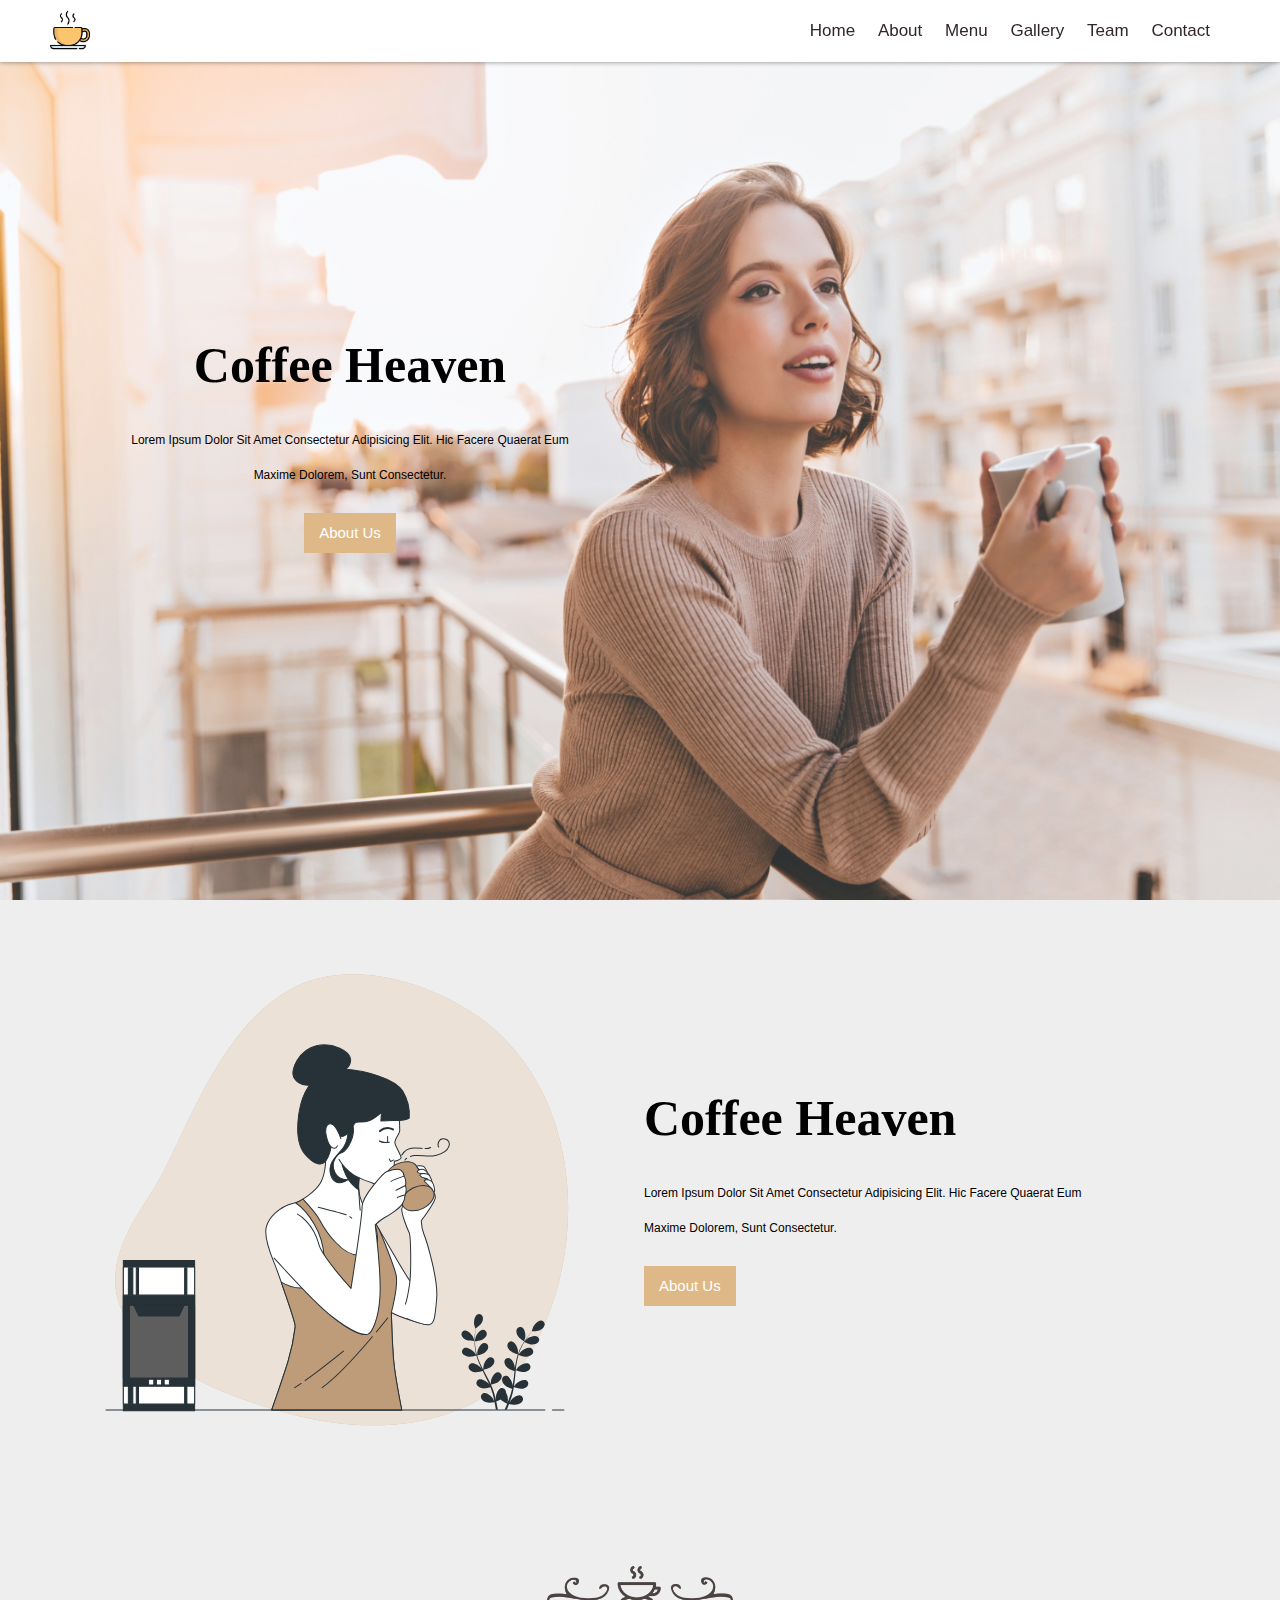
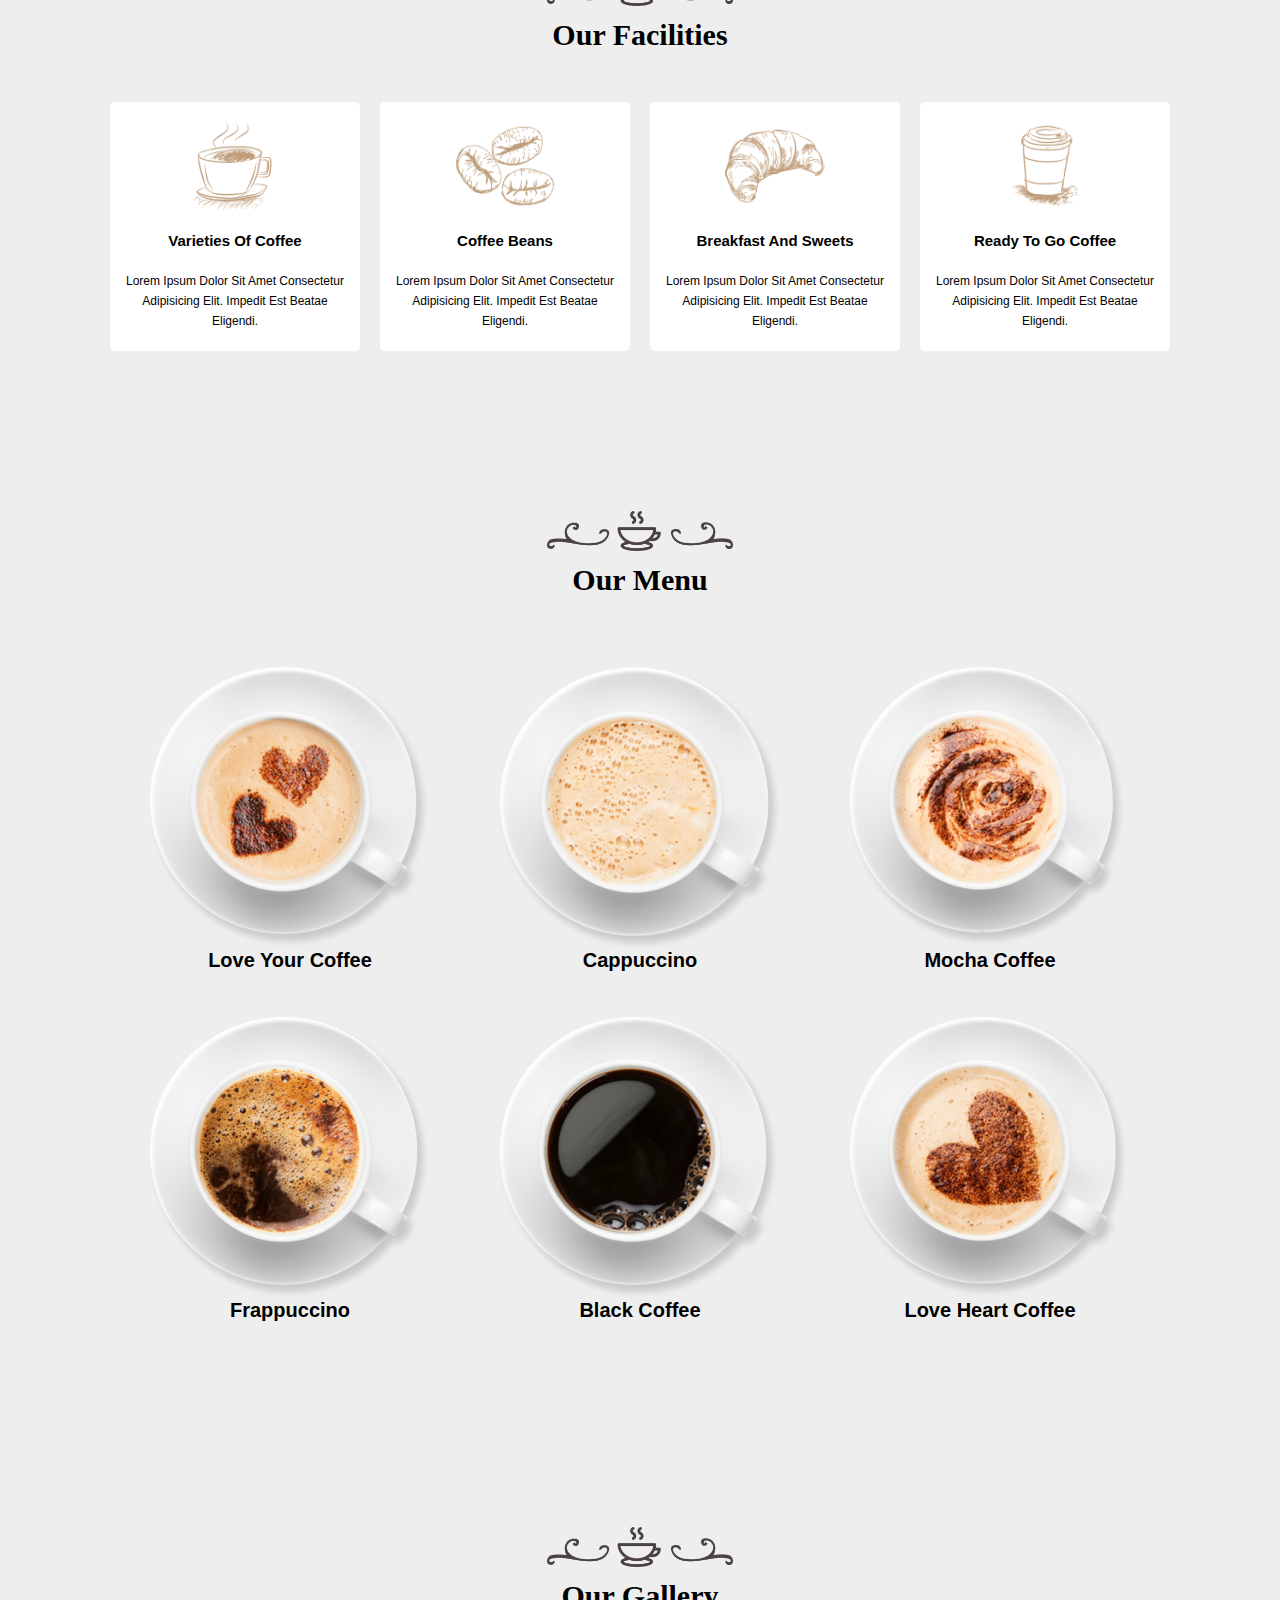
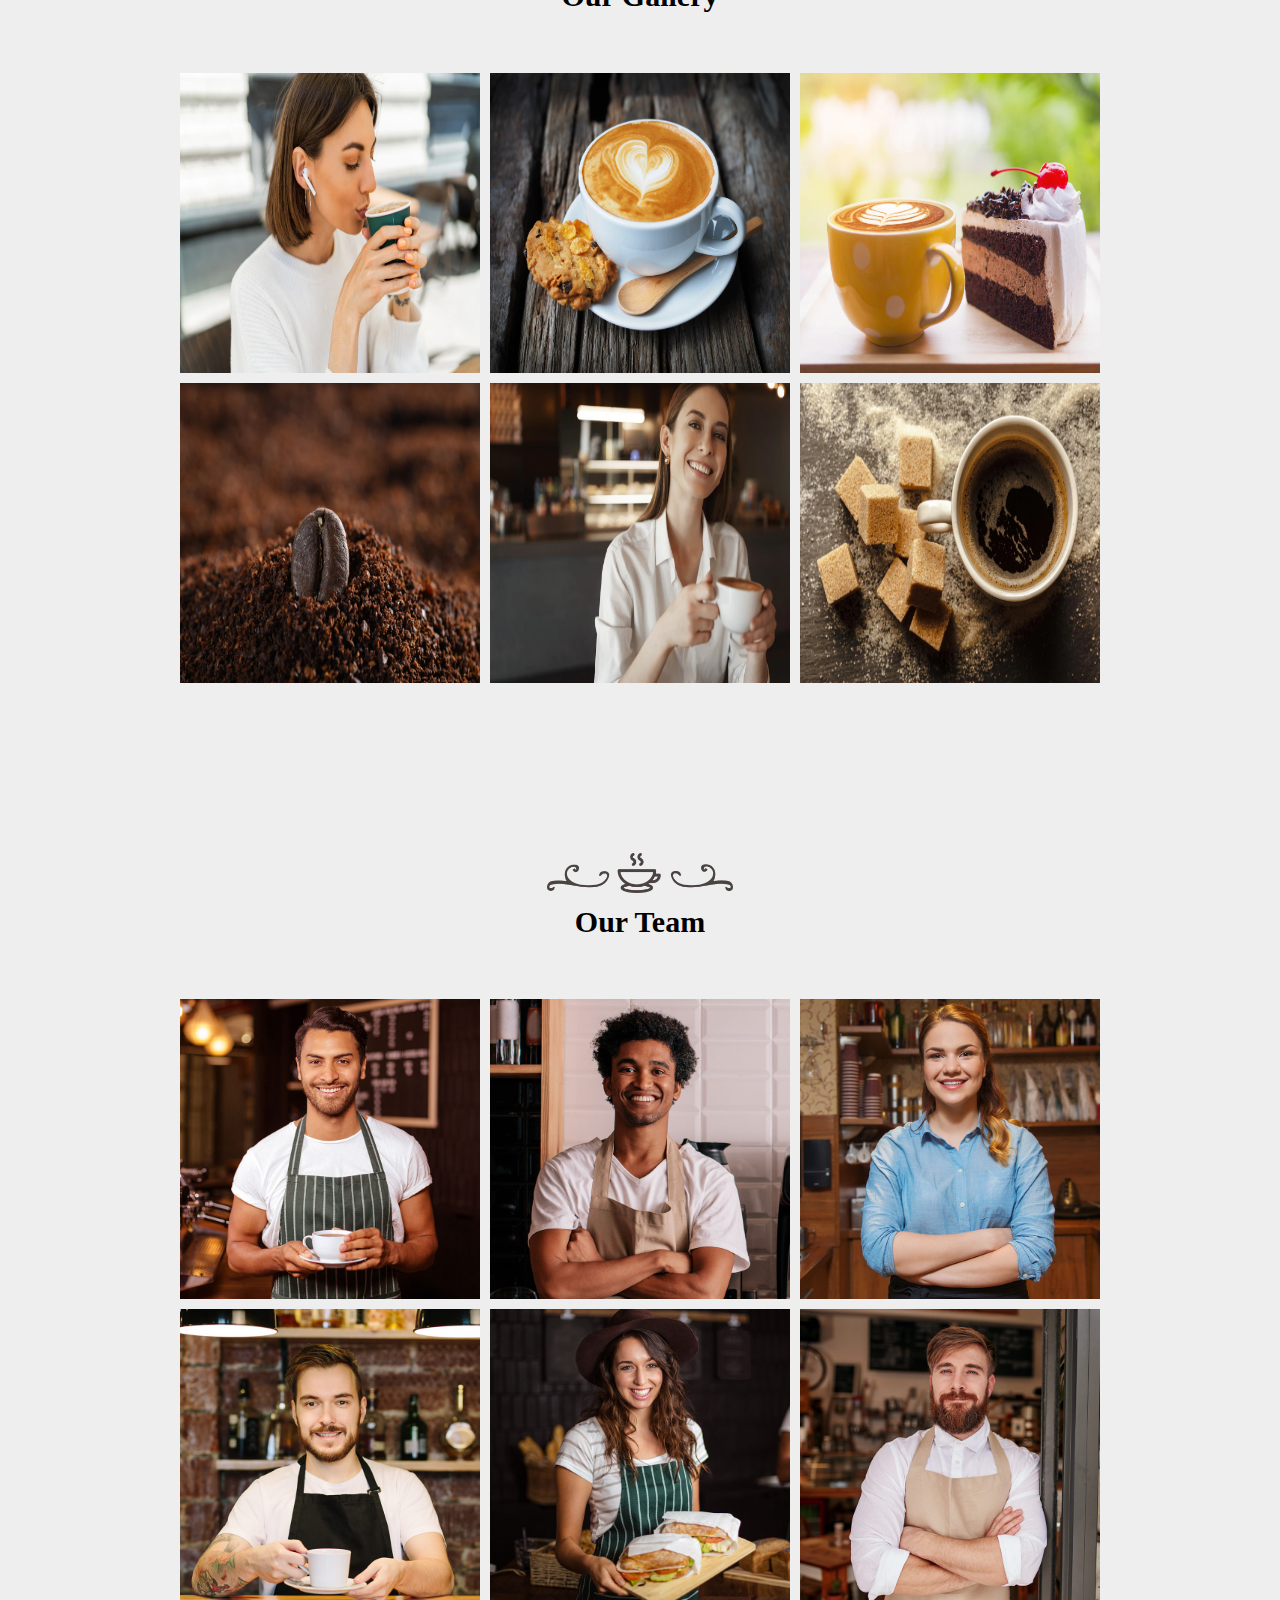
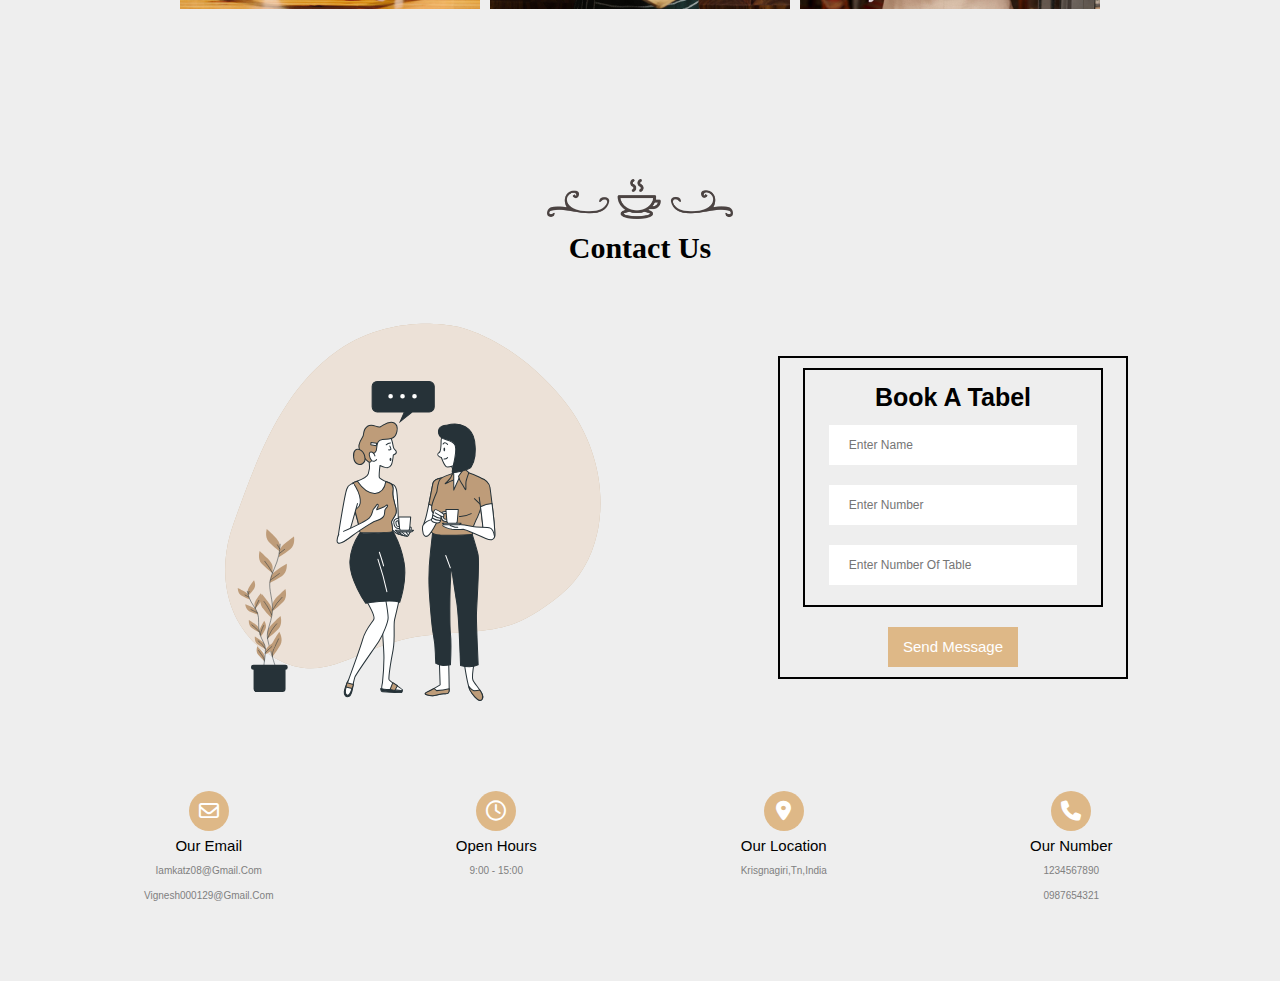
<file: coffee_responsive/index.html>
<!DOCTYPE html>
<html lang="en">
    <head>
        <title>Responsive Coffee Shop</title>
        <meta charset="UTF-8"/>
        <meta name="viewport" content="width=device-width, initial-scale=1.0"/>
        <link rel="stylesheet" href="./style.css">
        <link rel="stylesheet" href="https://cdnjs.cloudflare.com/ajax/libs/font-awesome/6.2.1/css/all.min.css">

    </head>
    <body>
        <header id="header" class="header">
            <a href="#"> <img src="./images/images/logo.png" alt="Coffee-logo" class="page-logo"></a>
            <div class="menu-icon" id="nav-icon">
                <i class="fa-solid fa-bars"></i>
            </div>
            <nav class="navigation" id="nav">
                <ul>
                    <li><a href="#home">home</a></li>
                    <li><a href="#about">about</a></li>
                    <li><a href="#menu">menu</a></li>
                    <li><a href="#gallery">gallery</a></li>
                    <li><a href="#team">team</a></li>
                    <li><a href="#contact">contact</a></li>
                </ul>
            </nav>
        </header>
        <section class="home" id="home">
            <div class="home-content content ">
                <h1>Coffee Heaven</h1>
                <p>Lorem ipsum dolor sit amet consectetur adipisicing elit. Hic facere quaerat eum maxime dolorem, sunt consectetur.</p>
                <button class="btn">about us</button>
            </div>
        </section>
        <section class="about" id="about">
            <div class="left about-img">
                <img src="./images/images/about-img.svg" alt="about-img" class="aboutimg">
            </div>
            <div class="about-content content right">
                <h1>Coffee Heaven</h1>
                <p>Lorem ipsum dolor sit amet consectetur adipisicing elit. Hic facere quaerat eum maxime dolorem, sunt consectetur.</p>
                <button class="btn">about us</button>
            </div>
        </section>
        <section class="facility" id="facility">
            <div class="section-header">
                <a href="#"><img src="./images/images/heading-img.png" alt="heading-img"></a>
                <h1>Our Facilities</h1>
            </div>
            <div class="box-container">
                <div class="box">
                    <img src="./images/images/icon-1.png" alt="icon-1">
                    <h3>Varieties of coffee</h3>
                    <p>Lorem ipsum dolor sit amet consectetur adipisicing elit. Impedit est beatae eligendi.</p>
                </div>
                <div class="box">
                    <img src="./images/images/icon-2.png" alt="icon-1">
                    <h3>coffee beans</h3>
                    <p>Lorem ipsum dolor sit amet consectetur adipisicing elit. Impedit est beatae eligendi.</p>
                </div>
                <div class="box">
                    <img src="./images/images/icon-3.png" alt="icon-1">
                    <h3>breakfast and sweets</h3>
                    <p>Lorem ipsum dolor sit amet consectetur adipisicing elit. Impedit est beatae eligendi.</p>
                </div>
                <div class="box">
                    <img src="./images/images/icon-4.png" alt="icon-1">
                    <h3>ready to go coffee</h3>
                    <p>Lorem ipsum dolor sit amet consectetur adipisicing elit. Impedit est beatae eligendi.</p>
                </div>
            </div>
        </section>
        <section class="menu" id="menu">
            <div class="section-header">
                <a href="#"><img src="./images/images/heading-img.png" alt="heading-img"></a>
                <h1>Our menu</h1>
            </div>
            <div class="grid-container">
                <div class="grid">
                    <img src="./images/images/menu-1.png" alt="menu-img">
                    <h3>love your coffee</h3>
                </div>
                 <div class="grid">
                    <img src="./images/images/menu-2.png" alt="menu-img">
                    <h3>cappuccino</h3>
                </div>
                <div class="grid">
                    <img src="./images/images/menu-3.png" alt="menu-img">
                    <h3>mocha coffee</h3>
                </div>
                <div class="grid">
                    <img src="./images/images/menu-4.png" alt="menu-img">
                    <h3>frappuccino</h3>

                </div>
                <div class="grid">
                    <img src="./images/images/menu-5.png" alt="menu-img">
                    <h3>black coffee</h3>

                </div>
                <div class="grid">
                    <img src="./images/images/menu-6.png" alt="menu-img">
                    <h3>love heart coffee</h3>
                </div>
            </div>
        </section>
        <section class="gallery" id="gallery">
            <div class="section-header">
                <a href="#"><img src="./images/images/heading-img.png" alt="heading-img"></a>
                <h1>Our gallery</h1>
            </div>
            <div class="grid-container">
                <div class="grid">
                    <img src="./images/images/gallery-1.webp" alt="gallery-img">
                </div>
                <div class="grid">
                    <img src="./images/images/gallery-2.webp" alt="gallery-img">
                </div>
                <div class="grid">
                    <img src="./images/images/gallery-3.webp" alt="gallery-img">
                </div>
                <div class="grid">
                    <img src="./images/images/gallery-4.webp" alt="gallery-img">
                </div>
                <div class="grid">
                    <img src="./images/images/gallery-5.webp" alt="gallery-img">
                </div>
                <div class="grid">
                    <img src="./images/images/gallery-6.webp" alt="gallery-img">
                </div>
            </div>
        </section>
        <section class="team" id="team">
            <div class="section-header">
                <a href="#"><img src="./images/images/heading-img.png" alt="heading-img"></a>
                <h1>Our team</h1>
            </div>
            <div class="grid-container">
                <div class="grid">
                    <img src="./images/images/our-team-1.jpg" alt="">
                </div>
                <div class="grid">
                    <img src="./images/images/our-team-2.jpg" alt="">
                </div>
                <div class="grid">
                    <img src="./images/images/our-team-3.jpg" alt="">
                </div>
                <div class="grid">
                    <img src="./images/images/our-team-4.jpg" alt="">
                </div>
                <div class="grid">
                    <img src="./images/images/our-team-5.jpg" alt="">
                </div>
                <div class="grid">
                    <img src="./images/images/our-team-6.jpg" alt="">
                </div>
            </div>
        </section>
        <section class="contact" id="contact">
            <div class="section-header">
                <a href="#"><img src="./images/images/heading-img.png" alt="heading-img"></a>
                <h1>contact us</h1>
            </div>
            <div class="about">
                <div class="left about-img">
                    <img src="./images/images/contact-img.svg" alt="about-img" class="aboutimg">
                </div>
            
                <div class="about-content content right contact-form">
                    <form action="">
                        <label for=""><h2>book a tabel</h2>
                            <input type="text" placeholder="enter name">
                        </label>
                        <input type="number" placeholder="Enter number" minlength="10">
                        <input type="number" placeholder="Enter number of table " >
                    </form>
                    <button class="btn">send message</button>
                </div>
            </div>
            <div class="contact-info">
                <div class="contact-details">
                        <i class="fa-regular fa-envelope"></i>
                        <h2>our email</h2>
                        <a href="#">iamkatz08@gmail.com</a>
                        <a href="#">vignesh000129@gmail.com</a>

                </div>
                <div class="contact-details">
                    <i class="fa-regular fa-clock"></i>
                    <h2>open hours</h2>
                    <a href="#">9:00 - 15:00</a>
                    

                </div>
                <div class="contact-details">
                <i class="fa-solid fa-location-dot"></i>
                <h2>our location</h2>
                <a href="#">krisgnagiri,tn,india</a>
                <!-- <a href="#">vignesh000129@gmail.com</a> -->

                </div>
                <div class="contact-details">
                    <i class="fa-solid fa-phone"></i>
                    <h2>our number</h2>
                    <a href="#">1234567890</a>
                    <a href="#">0987654321</a>
                </div>
            </div>

        </section>

















        <script src="script.js"></script>
    </body>
</html>
</file>
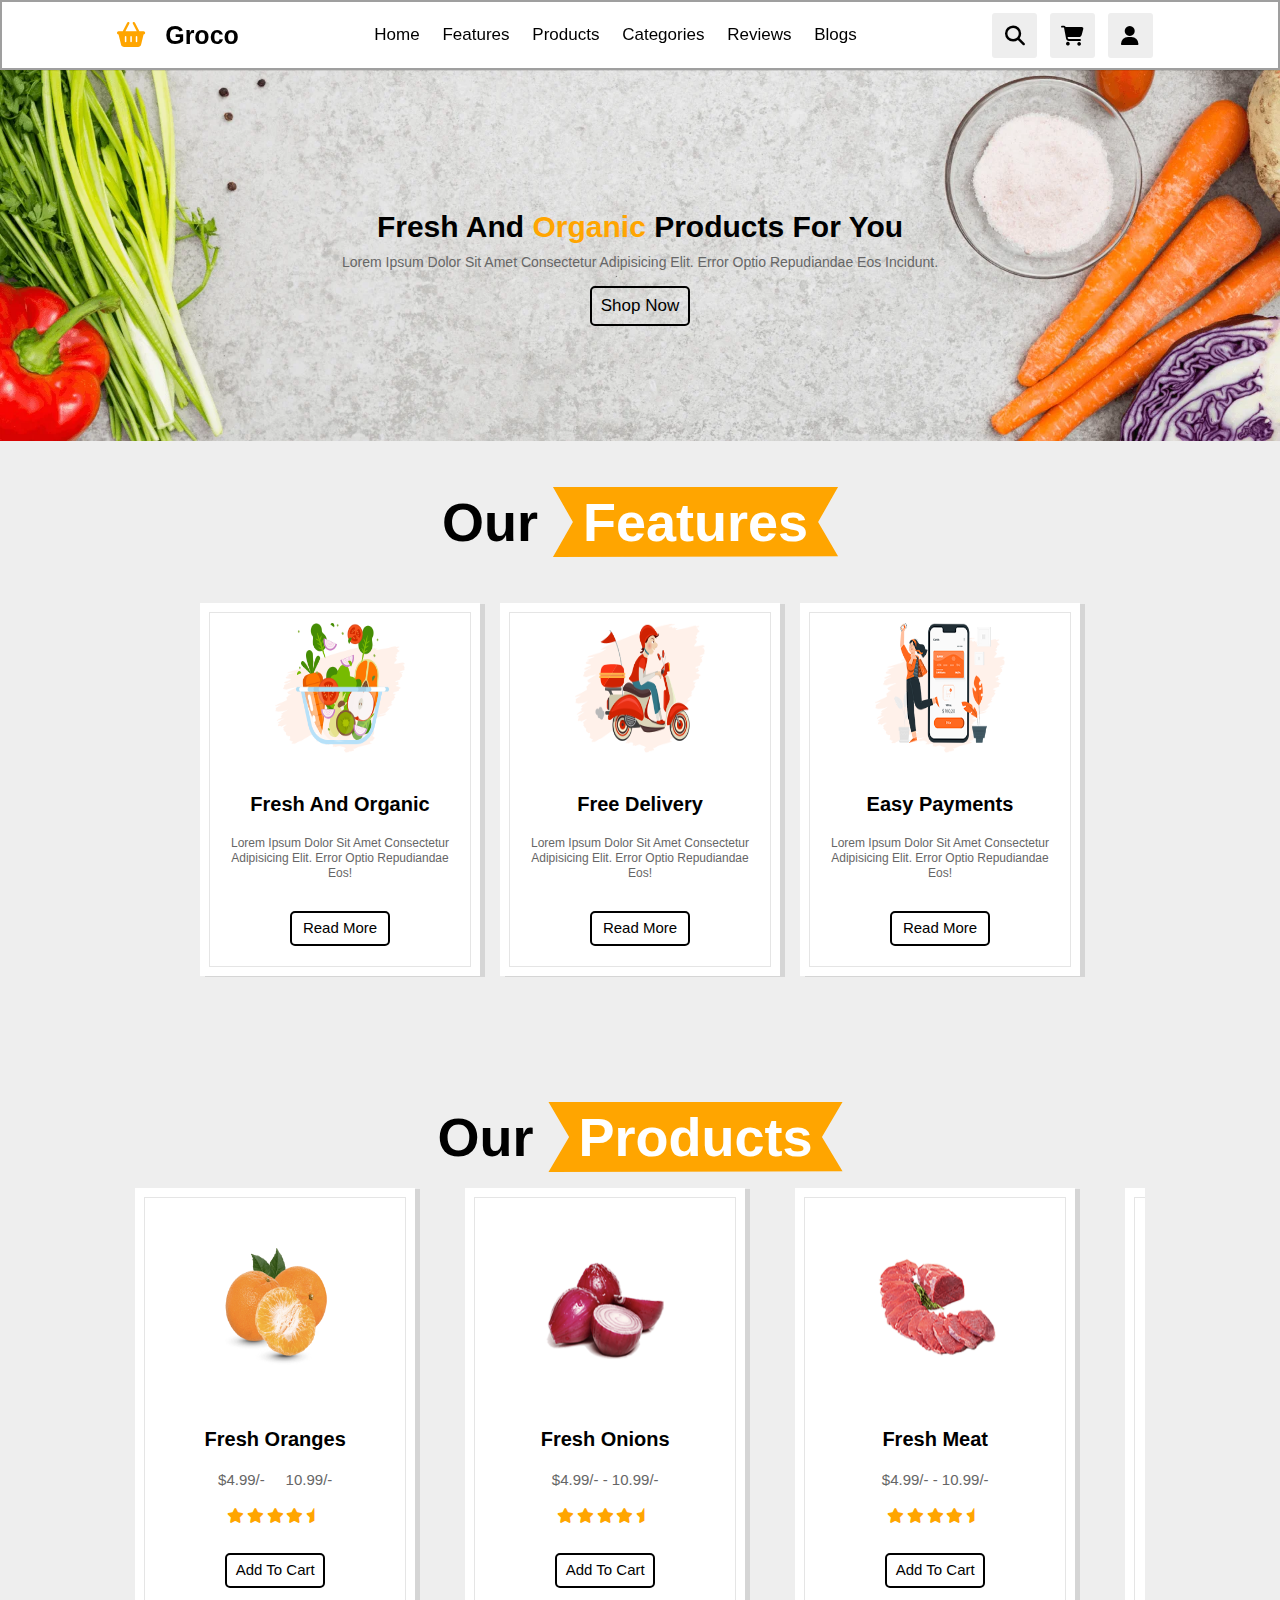
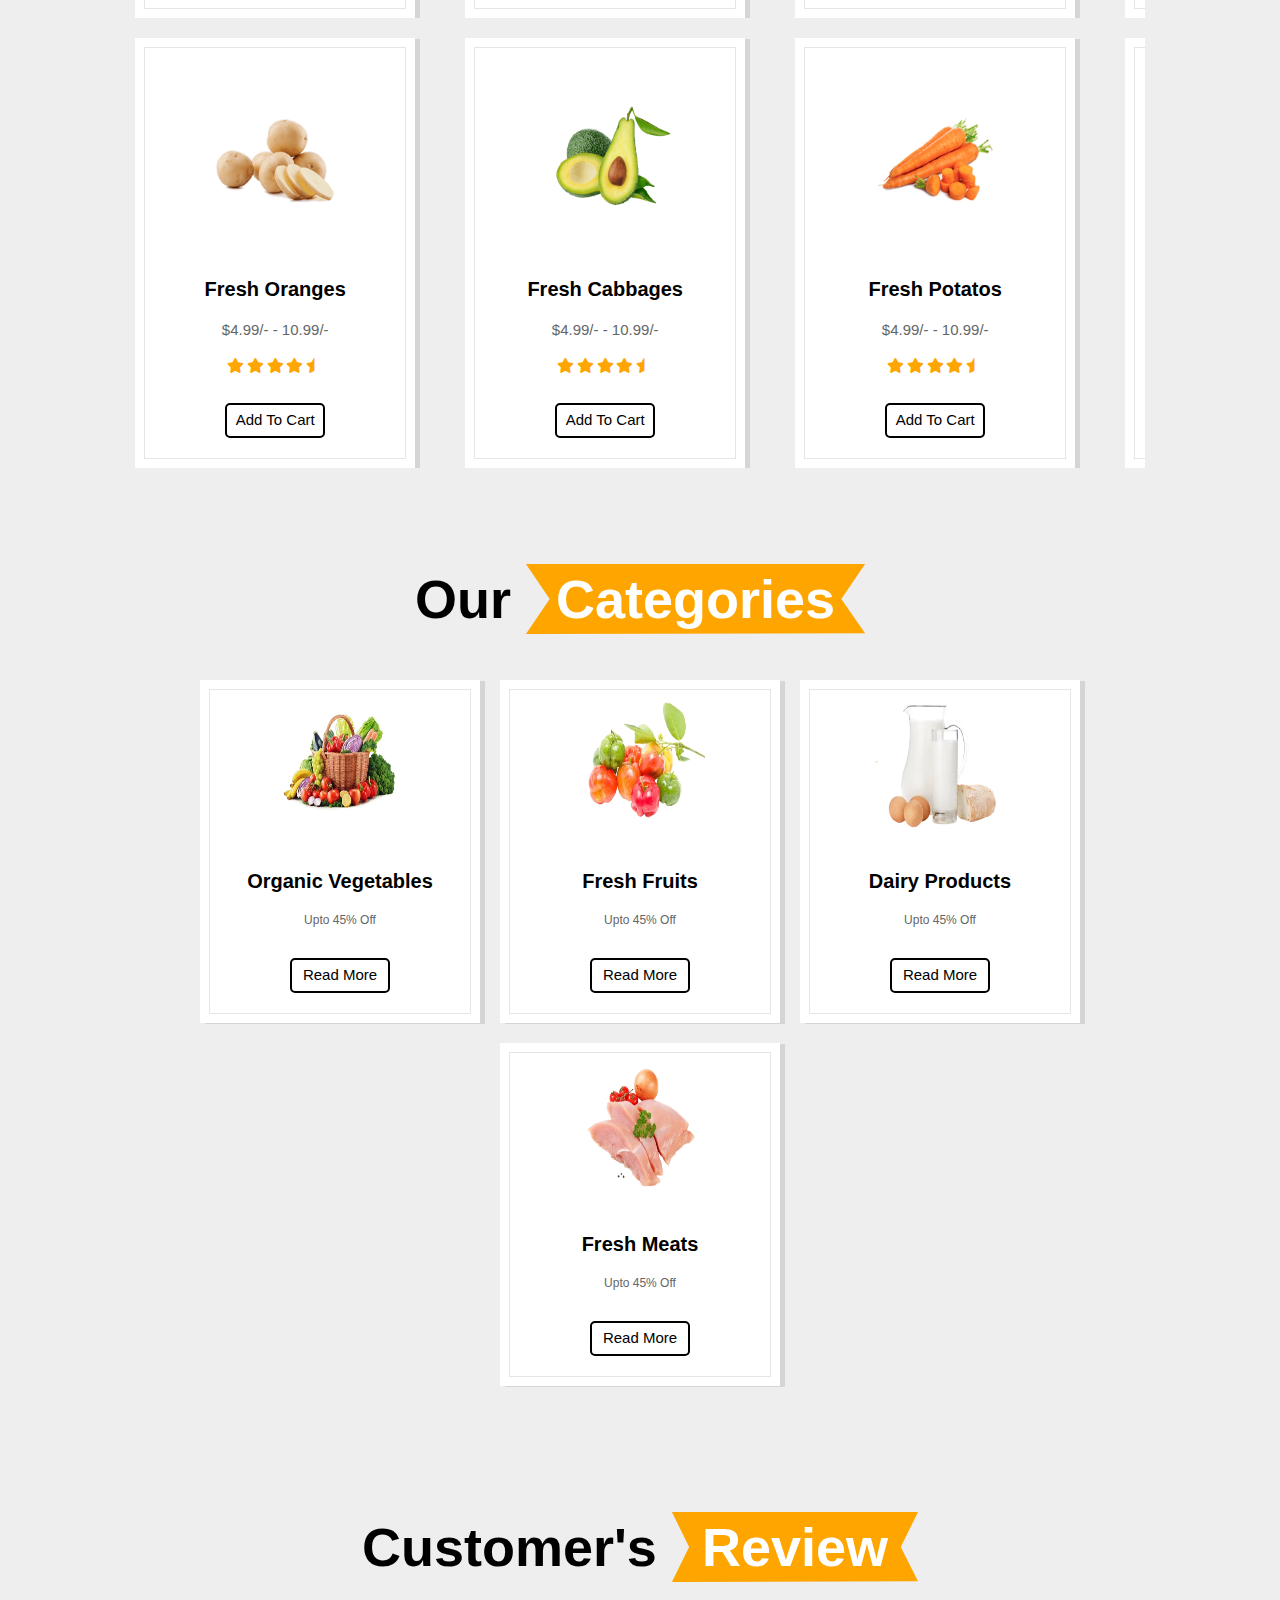
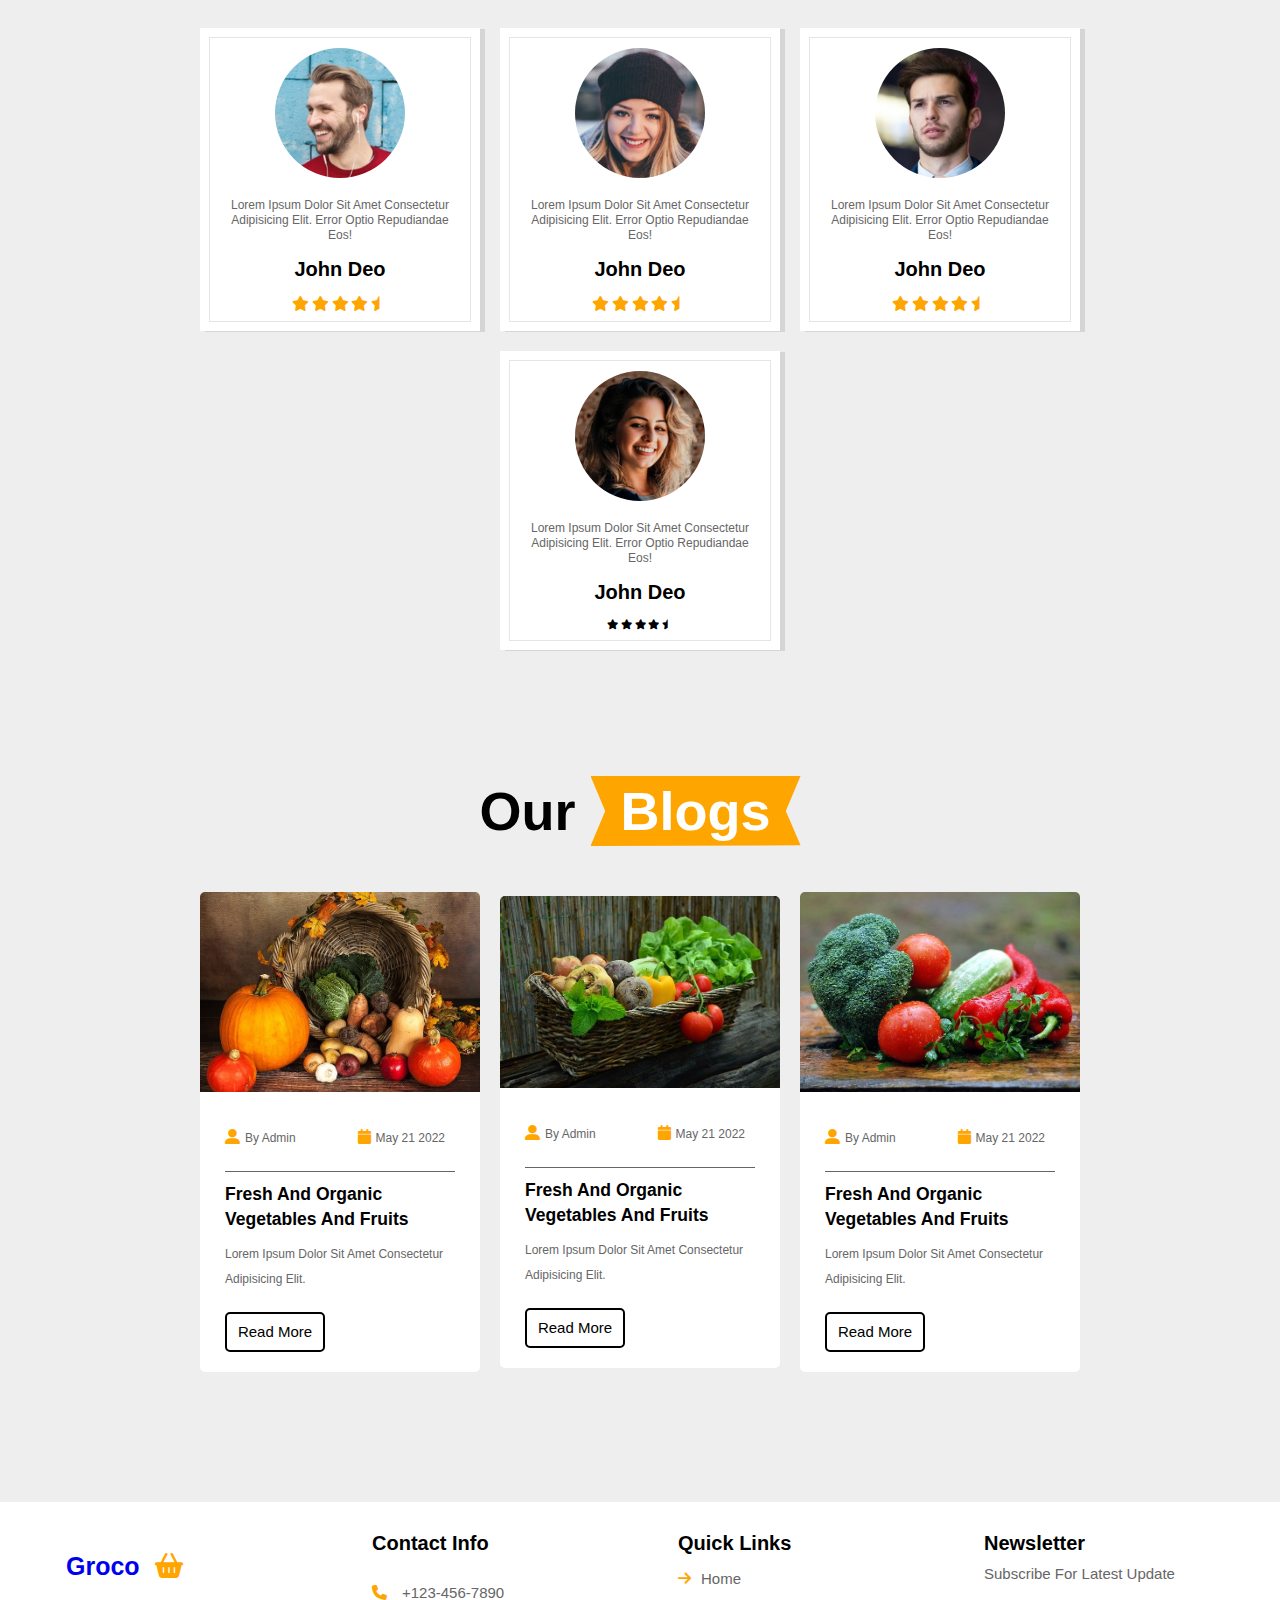
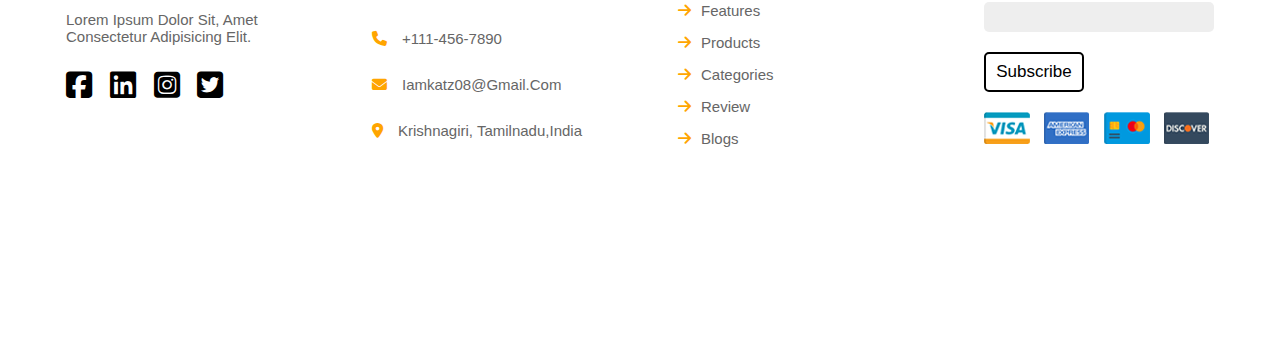
<file: Glocery/index.html>
<!DOCTYPE html>
<html lang="en">
<head>
    <meta charset="UTF-8">
    <meta http-equiv="X-UA-Compatible" content="IE=edge">
    <meta name="viewport" content="width=device-width, initial-scale=1.0">
    <title>Responsive E-commerce Glocery Website</title>
    <!-- font awesome CDN link -->
    <link rel="stylesheet" href="https://cdnjs.cloudflare.com/ajax/libs/font-awesome/6.2.1/css/all.min.css">
    <!-- Custom css link -->
    <link rel="stylesheet" href="style.css">
</head>
<body>
    <header class="header">
        <a href="#" class="logo"><i class="fa-solid fa-basket-shopping"></i><h4>groco</h4></a>
        <nav class="navbar">
            <ul>
                <li><a href="#home">home</a></li>
                <li><a href="#feature">features</a></li>
                <li><a href="#product">products</a></li>
                <li><a href="#categories">categories</a></li>
                <li><a href="#review">reviews</a></li>
                <li><a href="#blog">blogs</a></li>
            </ul>
        </nav>
        <div class="icons">
            <div class="fa-solid fa-bars" id="menu-btn"></div>
            <div class="fa-solid fa-search" id="search-btn"></div>
            <div class="fa-solid fa-shopping-cart" id="account-btn"></div>
            <div class="fa-solid fa-user" id="user-btn"></div>
        </div>
        <form action="" class="search-form">
            <input type="search" id="search-box" class="box" placeholder="search here..">
            <label for="search-box" class="fas fa-search"></label>
        </form>
        <div class="shoping-cart">
            <div class="cart-box">
                <img src="./image/cart-img-1.png" alt="" class="shoping-cart-img">
                <div class="cart-content">
                    <h3>watermelon</h3>
                    <span class="price">$4.99/-</span>
                    <span class="quantity">qty:1</span>
                </div>
                <i class="fas fa-trash"></i>

            </div>
            <div class="cart-box">
                <img src="./image/cart-img-2.png" alt="" class="shoping-cart-img">
                <div class="cart-content">
                    <h3>onions</h3>
                    <span class="price">$4.99/-</span>
                    <span class="quantity">qty:1</span>
                </div>
                <i class="fas fa-trash"></i>

            </div>
            <div class="cart-box">
                <img src="./image/cart-img-3.png" alt="" class="shoping-cart-img">
                <div class="cart-content">
                    <h3>chicken</h3>
                    <span class="price">$4.99/-</span>
                    <span class="quantity">qty:1</span>
                </div>
                <i class="fas fa-trash"></i>

            </div>
            <div class="total">
                Total: $14.97
            </div>
            <a href="#" class="btn">checkout</a>
        </div>
        <div class="account-tab">
            <form action="">
                <h3>Login Now</h3>
                <label for="name">
                    <h4>Enter Name:</h4>
                    <input type="text" name="name">
                </label>
                <label for="password">
                    <h4>Enter password:</h4>
                    <input type="password" name="password">
                </label>
                <p>don't have a account <a href="#">create now</a></p>
                <a href="#" class="btn">login now</a>
            </form>
        </div>
    </header>
    <section id="home" class="home">
        <div class="content">
            <h3>Fresh and <span class="orange">organic</span> products for you</h3>
            <p>Lorem ipsum dolor sit amet consectetur adipisicing elit. Error optio repudiandae eos incidunt.</p>
            <a href="#" class="btn">Shop Now</a>
        </div>
    </section>
    <section class="feature" id="feature">
        <div class="section-header">
            <h1>Our <span class="heading-banner orange">features</span></h1>
        </div>
        <div class="container">
            <div class="item">
                <img src="./image/feature-img-1.png" alt="fresh and organic" class="fearure-img">
                <h3>Fresh and organic</h3>
                <p>Lorem ipsum dolor sit amet consectetur adipisicing elit. Error optio repudiandae eos!</p>
                <a href="#" class="btn">Read more</a>
            </div>
            <div class="item">
                <img src="./image/feature-img-2.png" alt="fresh and organic" class="fearure-img">
                <h3>Free Delivery</h3>
                <p>Lorem ipsum dolor sit amet consectetur adipisicing elit. Error optio repudiandae eos!</p>
                <a href="#" class="btn">Read more</a>
            </div>
            <div class="item">
                <img src="./image/feature-img-3.png" alt="fresh and organic" class="fearure-img">
                <h3>Easy Payments</h3>
                <p>Lorem ipsum dolor sit amet consectetur adipisicing elit. Error optio repudiandae eos!</p>
                <a href="#" class="btn">Read more</a>
            </div>
        </div>
    </section>
    <section class="product" id="product">
        <div class="section-header">
            <h1>Our <span class="heading-banner orange">products</span></h1>
        </div>
        <div class="slider">
            <div class="product-container wrapper">
                <div class="item">
                    <img src="./image/product-1.png" alt="fresh and organic" class="fearure-img">
                    <h3>fresh Oranges</h3>
                    <div class="price">$4.99/- &nbsp &nbsp 10.99/-</div>
                    <div class="stars">
                        <i class="fas fa-star"></i>
                        <i class="fas fa-star"></i>
                        <i class="fas fa-star"></i>
                        <i class="fas fa-star"></i>
                        <i class="fas fa-star-half"></i>
                    </div>
                    <a href="#" class="btn">Add to cart</a>
                </div>
                <div class="item">
                    <img src="./image/product-2.png" alt="fresh and organic" class="fearure-img">
                    <h3>fresh Onions</h3>
                    <div class="price">$4.99/- - 10.99/-</div>
                    <div class="stars">
                        <i class="fas fa-star"></i>
                        <i class="fas fa-star"></i>
                        <i class="fas fa-star"></i>
                        <i class="fas fa-star"></i>
                        <i class="fas fa-star-half"></i>
                    </div>
                    <a href="#" class="btn">Add to cart</a>
                </div>
                <div class="item">
                    <img src="./image/product-3.png" alt="fresh and organic" class="fearure-img">
                    <h3>fresh Meat</h3>
                    <div class="price">$4.99/- - 10.99/-</div>
                    <div class="stars">
                        <i class="fas fa-star"></i>
                        <i class="fas fa-star"></i>
                        <i class="fas fa-star"></i>
                        <i class="fas fa-star"></i>
                        <i class="fas fa-star-half"></i>
                    </div>
                    <a href="#" class="btn">Add to cart</a>
                </div>
                <div class="item">
                    <img src="./image/product-4.png" alt="fresh and organic" class="fearure-img">
                    <h3>fresh Oranges</h3>
                    <div class="price">$4.99/- - 10.99/-</div>
                    <div class="stars">
                        <i class="fas fa-star"></i>
                        <i class="fas fa-star"></i>
                        <i class="fas fa-star"></i>
                        <i class="fas fa-star"></i>
                        <i class="fas fa-star-half"></i>
                    </div>
                    <a href="#" class="btn">Add to cart</a>
                </div>
            </div>
            <div class="wrapper">
                <div class="item">
                    <img src="./image/product-5.png" alt="fresh and organic" class="fearure-img">
                    <h3>fresh Oranges</h3>
                    <div class="price">$4.99/- - 10.99/-</div>
                    <div class="stars">
                        <i class="fas fa-star"></i>
                        <i class="fas fa-star"></i>
                        <i class="fas fa-star"></i>
                        <i class="fas fa-star"></i>
                        <i class="fas fa-star-half"></i>
                    </div>
                    <a href="#" class="btn">Add to cart</a>
                </div>
                <div class="item">
                    <img src="./image/product-6.png" alt="fresh and organic" class="fearure-img">
                    <h3>fresh Cabbages  </h3>
                    <div class="price">$4.99/- - 10.99/-</div>
                    <div class="stars">
                        <i class="fas fa-star"></i>
                        <i class="fas fa-star"></i>
                        <i class="fas fa-star"></i>
                        <i class="fas fa-star"></i>
                        <i class="fas fa-star-half"></i>
                    </div>
                    <a href="#" class="btn">Add to cart</a>
                </div>
                <div class="item">
                    <img src="./image/product-7.png" alt="fresh and organic" class="fearure-img">
                    <h3>fresh potatos</h3>
                    <div class="price">$4.99/- - 10.99/-</div>
                    <div class="stars">
                        <i class="fas fa-star"></i>
                        <i class="fas fa-star"></i>
                        <i class="fas fa-star"></i>
                        <i class="fas fa-star"></i>
                        <i class="fas fa-star-half"></i>
                    </div>
                    <a href="#" class="btn">Add to cart</a>
                </div>
                <div class="item">
                    <img src="./image/product-8.png" alt="fresh and organic" class="fearure-img">
                    <h3>fresh Avacados</h3>
                    <div class="price">$4.99/- - 10.99/-</div>
                    <div class="stars">
                        <i class="fas fa-star"></i>
                        <i class="fas fa-star"></i>
                        <i class="fas fa-star"></i>
                        <i class="fas fa-star"></i>
                        <i class="fas fa-star-half"></i>
                    </div>
                    <a href="#" class="btn">Add to cart</a>
                </div>
                
            </div>
        </div>
    </section>
    <section class="categories" id="categories">
        <div class="section-header">
            <h1>Our <span class="heading-banner orange">categories</span></h1>
        </div>
        <div class="container">
            <div class="item">
                <img src="./image/cat-1.png" alt="fresh and organic" class="fearure-img">
                <h3>organic vegetables</h3>
                <p>upto 45% off</p>
                <a href="#" class="btn">Read more</a>
            </div>
            <div class="item">
                <img src="./image/cat-2.png" alt="fresh and organic" class="fearure-img">
                <h3>Fresh Fruits</h3>
                <p>upto 45% off</p>
                <a href="#" class="btn">Read more</a>
            </div> <div class="item">
                <img src="./image/cat-3.png" alt="fresh and organic" class="fearure-img">
                <h3>dairy products</h3>
                <p>upto 45% off</p>
                <a href="#" class="btn">Read more</a>
            </div>
            <div class="item">
                <img src="./image/cat-4.png" alt="fresh and organic" class="fearure-img">
                <h3>fresh meats</h3>
                <p>upto 45% off</p>
                <a href="#" class="btn">Read more</a>
            </div>
        </div>
        
    </section>
    <section class="review" id="review">
        <div class="section-header">
            <h1>customer's <span class="heading-banner orange">review</span></h1>
        </div>
        <div class="container wrapper slider">
            <div class="item">
                <img src="./image/pic-1.png" alt="fresh and organic" class="fearure-img">
                <p>Lorem ipsum dolor sit amet consectetur adipisicing elit. Error optio repudiandae eos!</p>
                <h3>John deo</h3>
                <div class="stars">
                    <i class="fas fa-star"></i>
                    <i class="fas fa-star"></i>
                    <i class="fas fa-star"></i>
                    <i class="fas fa-star"></i>
                    <i class="fas fa-star-half"></i>

                </div>
                <!-- <a href="#" class="btn">Read more</a> -->
            </div>
            <div class="item">
                <img src="./image/pic-2.png" alt="fresh and organic" class="fearure-img">
                <p>Lorem ipsum dolor sit amet consectetur adipisicing elit. Error optio repudiandae eos!</p>
                <h3>John deo</h3>
                <div class="stars">
                    <i class="fas fa-star"></i>
                    <i class="fas fa-star"></i>
                    <i class="fas fa-star"></i>
                    <i class="fas fa-star"></i>
                    <i class="fas fa-star-half"></i>

                </div>
                <!-- <a href="#" class="btn">Read more</a> -->
                
            </div>
            <div class="item">
                <img src="./image/pic-3.png" alt="fresh and organic" class="fearure-img">
                <p>Lorem ipsum dolor sit amet consectetur adipisicing elit. Error optio repudiandae eos!</p>
                <h3>John deo</h3>
                <div class="stars">
                    <i class="fas fa-star"></i>
                    <i class="fas fa-star"></i>
                    <i class="fas fa-star"></i>
                    <i class="fas fa-star"></i>
                    <i class="fas fa-star-half"></i>

                </div>
                <!-- <a href="#" class="btn">Read more</a> -->
              
            </div>
            <div class="item">
                <img src="./image/pic-4.png" alt="fresh and organic" class="fearure-img">
                <p>Lorem ipsum dolor sit amet consectetur adipisicing elit. Error optio repudiandae eos!</p>
                <h3>John deo</h3>
                <div class="star">
                    <i class="fas fa-star"></i>
                    <i class="fas fa-star"></i>
                    <i class="fas fa-star"></i>
                    <i class="fas fa-star"></i>
                    <i class="fas fa-star-half"></i>

                </div>
                <!-- <a href="#" class="btn">Read more</a> -->
              
            </div>
        </div>
    </section>
    <section class="blog" id="blog">
        <div class="section-header">
            <h1>Our <span class="heading-banner orange">Blogs</span></h1>
        </div>
        <div class="container">
            <div class="blog-item">
                <div class="blog-img">
                    <img src="./image/blog-1.jpg" alt="blog-img1">
                </div>
                <div class="blog-content">
                    <div class="blog-author">
                        <span class="left"><i class="fas fa-user-alt"></i><p>by admin</p></span>
                        <span class="right"><i class="fas fa-calendar"></i><p>may 21 2022</p></span>
                    </div>
                    <h3>fresh and organic vegetables and fruits</h3>
                    <p>Lorem ipsum dolor sit amet consectetur adipisicing elit.</p>
                    <a href="#" class="btn">Read more</a>
                </div>
            </div>
            <div class="blog-item">
                <div class="blog-img">
                    <img src="./image/blog-2.jpg" alt="blog-img1">
                </div>
                <div class="blog-content">
                    <div class="blog-author">
                        <span class="left"><i class="fas fa-user-alt"></i><p>by admin</p></span>
                        <span class="right"><i class="fas fa-calendar"></i><p>may 21 2022</p></span>
                    </div>
                    <h3>fresh and organic vegetables and fruits</h3>
                    <p>Lorem ipsum dolor sit amet consectetur adipisicing elit.</p>
                    <a href="#" class="btn">Read more</a>
                </div>
            </div>
            <div class="blog-item">
                <div class="blog-img">
                    <img src="./image/blog-3.jpg" alt="blog-img1">
                </div>
                <div class="blog-content">
                    <div class="blog-author">
                        <span class="left"><i class="fas fa-user-alt"></i><p>by admin</p></span>
                        <span class="right"><i class="fas fa-calendar"></i><p>may 21 2022</p></span>
                    </div>
                    <h3>fresh and organic vegetables and fruits</h3>
                    <p>Lorem ipsum dolor sit amet consectetur adipisicing elit.</p>
                    <a href="#" class="btn">Read more</a>
                </div>
            </div>

        </div>
    </section>
    <footer id="footer" class="footer">
       <div class="container footer-container">
        <div class="summary footer-item">
            <a href="#" class="logo"><h4>groco</h4><i class="fa-solid fa-basket-shopping"></i></a>
            <p>Lorem ipsum dolor sit, amet consectetur adipisicing elit.</p>
            <ul class="social-link">
                <li><a href="#"><i class="fa-brands fa-square-facebook"></i></a></li>
                <li><a href="#"><i class="fa-brands fa-linkedin"></i></i></a></li>
                <li><a href="#"><i class="fa-brands fa-square-instagram"></i></a></li>
                <li><a href="#"><i class="fa-brands fa-square-twitter"></i></a></li>
            </ul>
        </div>
        <div class="footer-item contact-info">
            <h1>Contact info</h1>
            <ul>
                <li><a href="#"><i class="fa-solid fa-phone"></i>+123-456-7890</a></li>
                <li><a href="#"><i class="fa-solid fa-phone"></i>+111-456-7890</a></li>
                <li><a href="#"><i class="fa-solid fa-envelope"></i>iamkatz08@gmail.com</a></li>
                <li><a href="#"><i class="fa-solid fa-location-dot"></i>krishnagiri, Tamilnadu,India</a></li>
            </ul>
        </div>
        <div class="footer-item">
            <h1>Quick links</h1>
            <ul class="quicklinks">
                <li class="quicklinks-li"><a href="#home"><i class="fa-solid fa-arrow-right"></i>home</a></li>
                <li class="quicklinks-li"><a href="#feature"><i class="fa-solid fa-arrow-right"></i>features</a></li>
                <li class="quicklinks-li"><a href="#product"><i class="fa-solid fa-arrow-right"></i>products</a></li>
                <li class="quicklinks-li"><a href="#categories"><i class="fa-solid fa-arrow-right"></i>categories</a></li>
                <li class="quicklinks-li"><a href="#review"><i class="fa-solid fa-arrow-right"></i>review</a></li>
                <li class="quicklinks-li"><a href="#blog"><i class="fa-solid fa-arrow-right"></i>blogs</a></li>
            </ul>
        </div>
        <div class="newsletter footer-item">
            <h1>newsletter</h1>
            <p>subscribe for latest update</p>
            <input type="email" class="newsletter-input">
            <a href="#" class="btn">subscribe</a>
            <a href="#"><img src="./image/payment.png" alt="" class="payment-img"></a>
        </div>
       </div>
    </footer>
    <script src="script.js"></script>
</body>
</html>
</file>
<file: coffee_responsive/style.css>
:root{
    --color:burlywood;
    --background:rgb(237, 237, 230);
    --border:0.5rem solid rgb(81, 64, 64);
    --shodow:0.0 0.0 0.5rem rgba(0, 0, 0, 0.463);
    --hover-background:rgb(108, 93, 86);
}
*{
    margin:0;padding:0;
    outline:none;border: none; 
    box-sizing: border-box;
    font-family: sans-serif;
    text-decoration: none;
    text-transform: capitalize;
    transition: all 0.2s linear;
    list-style: none;
}
html{
    font-size: 62.5%;
    overflow-x: hidden;
    scroll-behavior: smooth;
    scroll-padding-top:7rem;
}
body{
    background-color: #eee;
    height: auto;
}
section{
    padding:5rem 8rem;
}
/* header-section */
.header{
    background-color: white;
    width:100%;
    padding:1rem 5rem;
    display: flex;
    justify-content: space-between;
    align-items: center;
    box-shadow: var(--shodow);
    position: fixed;
    z-index: 999;
    
}
.header .page-logo{
    width:4rem;
    height:4rem;
}
.header .navigation ul li{
    display: inline-block;
    margin-right: 2rem;
    font-size: 1.7rem;
    
}
.header .navigation ul li a{
    color: rgb(50, 38, 38);
}

.header .navigation ul li a:hover{
    color:burlywood;
    text-decoration: underline;
}
.header .menu-icon{
    font-size: 2.5rem;
    display: none;

}
.header .menu-icon:hover{
    color: var(--color);
}

/* header-section ends here */
.home{
    background:linear-gradient(rgba(255, 255, 255, 0.233),rgba(255, 255, 255, 0.178)), url('./images/images/home-bg.jpg');
    background-repeat: no-repeat;
    background-size: 100% 100%;
    height: 100vh;
    padding:10rem 10rem;
    display: flex;
    align-items: center;
}
.content{
    background-color: transparent;
    width:50rem;
    
    padding: 2rem 1rem;
    text-align: center;
    display: flex;
    flex-direction: column;
    gap:2rem;
}
.content *{
    line-height: 3.5rem;
    font-size: 1.2rem;
    
}
.content h1{
    font-size: 5rem;
    font-family: cursive;
    margin-bottom: 2rem;
}
.content .btn{
    border: none;
    height:4rem;
    width:fit-content;
    padding: 1rem 1.5rem;
    background-color: var(--color);
    color: white;
    font-size: 1.5rem;
    line-height: 2rem;
}
.content .btn:hover{
    background-color: rgb(63, 44, 44);
}
.home-content{
    place-items: center;
   
}
/* about-section */
.about{
    display: flex;
    gap:5rem;
    align-items: center;
}
.about .left{
    width:45%;
}
.about .about-content{
    text-align: left;
}
/* feature section */
.section-header{
    text-align: center;
}
.section-header img{
    height: 4rem;
    margin: 1rem;
}
.section-header h1{
    font-size: 3rem;
    font-family: cursive;
}
.box img{
    width:10rem;

}
.box{
    display: flex;
    flex-direction: column;
    width:25rem;
    gap:2rem;
    background-color: white;
    place-items: center;
    padding:2rem 1rem;
    text-align: center;
    line-height: 2rem;
    font-size: 1.2rem;
    border-radius: 0.5rem;;
}
.box h3{
    font-size: 1.5rem;;
}
.box-container{
    display: flex;
    gap:2rem;
    margin:5rem auto;
    width:fit-content;
}
/* grid items */
.menu .grid-container{
    display: grid;
    padding:1rem;
    grid-template-rows: auto auto auto;
    width: fit-content;
    align-content: space-evenly;
    gap: 5rem 5rem;
    margin:5rem auto;
}
.menu .grid{
    height: 30rem;
    width:30;
    text-align: center;
    padding: 1rem;
}
.grid h3{
    font-size: 2rem;
}
.menu .grid img{
    width:100%;
    height: 90%;
    margin: auto;
}
/* gallery section */
.grid-container{
    display: grid;
    padding:1rem;
    grid-template-columns: auto auto auto;
    width: fit-content;
    
    gap: 1rem 1rem;
    margin:5rem auto;
}
.grid-container .grid{
    height: 30rem;
    width:30rem;
}
.grid-container .grid img{
    height: 100%;
    width: 100%;
}
/* contact-section */
.contact .about{
    justify-content: space-evenly;
}
.contact-form
{
    border: 2px solid black;
    width:35rem;
    padding: 1rem 2rem;
    height: auto;
    
}
.contact-form form{
    border: 2px solid black;
    padding:1rem;
    text-align: center;
    height:auto;
    width:30rem;
    margin:auto
}
.contact-form input{
    display: inline-block;
    width:90%;
    margin: 1rem;
    height: 4rem;
    padding: 0rem 2rem;
}
.contact-form h2{
    font-size: 2.5rem;
}
.contact-form .btn{
    width:fit-content;
    height:4rem;
    margin: auto;
}
/* contact-info */
.contact-info{
    padding:1rem;
    display: flex;
    gap:1rem 5rem;
    flex-direction: row;
    text-align: center;
    justify-content: space-between;

}
.contact-details
{
    padding:1rem;
     width:30rem;    
}
.contact-details *{
    color:grey;
    display: block;
    line-height: 2rem;
    margin-bottom: 0.5rem;
}
.contact-details h2{
    color:black;
    font-weight: normal;
}

.contact-info i{
    font-size: 2rem;
    color: white;
    width:4rem;
    height:4rem;
    border-radius: 50%;
    background-color: var(--color);
    line-height: 4rem;
}



























/* media-query */
@media (max-width:992px) 
{
    html{
        font-size: 50%;
    }
    .header{
        padding: 1rem 5rem;
    }
 
    .home-content h1,.about-content h1{
        /* line-height: 4.5rem; */
        margin-bottom: 1rem;
        line-height: normal;
        /* border: 2px solid red; */
    }
    
    .grid-container, .menu .grid-container{
        width:70rem;
        /* border: 2px solid red; */
        display: flex;
        flex-wrap: wrap;
        place-items: center;
    }
    
    
}

@media (max-width:652px) {

    section{
        padding: 2rem 1rem;
    }
    .header .menu-icon{
        display: block;
    }
    .header .navigation{
        display: none;
        /* display: block; */
        width:30rem;
        text-align: center;
        position:absolute;
        top:110%;
        background-color: white;
        /* right:-110%; */
        transition: all 1s ease-in;

    }
    .header .navigation ul li{
        width:100%;
        /* border: 1px solid brown; */
        height: 4rem;
        line-height: 4rem;
        font-size: 1.7rem;
    }
    .header .navigation ul li a:hover{
        color: var(--color);
    }
    .header .active{
        right:2%;
        display: block;
        
    }
    .header .menu-icon{
        display: block;
    }
    .about{
        flex-direction: column;
        place-items: center;
    }
    .about .right{
        place-items: center;
        text-align: center;
        min-width: 30rem;
        padding: 2rem;
    }
    /* box */
    .box{
        min-width:30rem;
    }
    .box-container{
        flex-direction: column;
        width: fit-content;
        margin: 5rem auto;
    }
    .grid-container, .menu .grid-container{
        display: flex;
        flex-direction: column;
        width: 40rem;
        margin: auto;
    }
    .grid-container .grid{
        height: 30rem;
        width:30rem;
    }
    .contact-info{
        margin: auto;
        flex-direction: column;
        place-items: center;
    }
    .contact-details{
        place-items: center;
    }
    .contact .about .left{
        width:80%;
        margin: auto;

    }
    .contact-info {
        flex-wrap: wrap;
        place-items: center;
        width: 40rem;
    }
   
}

@media (max-width:450px)
{
    .home, .about{
        padding:5rem 2rem;
    }
    .content {
        margin-top: 10rem;
    }
    .about .right{
        place-items: center;
        text-align: center;
        width: 45rem;
        padding: 2rem;
    }
    .contact .about .right{
        width:fit-content
    }
}
</file>
<file: Glocery/style.css>
:root{
    --orange:orange;
    --black:black;
    --lightcolor:#666;
    --box-shadow:0.5rem 0.1rem rgba(0,0,0,0.1);
    --border:.2rem solid rgba(0, 0, 0, 0.377);
    --outline: 0.1rem solid rgba(0,0,0,0.1);
    --outline-hover: 0.3rem solid var(--black);
}
*{
    margin:0;padding:0;
    outline:none;border: none; 
    box-sizing: border-box;
    font-family: sans-serif;
    text-decoration: none;
    text-transform: capitalize;
    transition: all 0.2s linear;
    list-style: none;
}
html{
    font-size: 62.5%;
    overflow-x: hidden;
    scroll-behavior: smooth;
    scroll-padding-top:7rem;
}
body{
    background-color: #eee;
    height: auto;
}
section{
    padding: 3rem 9%;
}
/* header */
.btn{
    display: inline-block;
    margin-top:1rem;
    /* padding:10px 3rem; */
    border-radius: 0.5rem;
    border: 2px solid var(--black);
    color: #000;
    font-size: 1.7rem;
    line-height: 3.5rem;
    height: 4rem;
    vertical-align: middle;
    text-align: center;
    width:10rem;

}
.orange{
    color:var(--orange)
}
.btn:hover{
    background-color: var(--orange);
    color:#fff;
}
.header{
    display: flex;
    justify-content: space-between;
    align-items: center;
    position:fixed;
    border:var(--border);
    top:0;
    left:0;
    right:0;
    z-index:999;
    padding:2rem 9%;
    background-color: #fff;
    box-shadow: var(--box-shadow);
    height: 70px;
}
.header .logo{
    font-size: 2.5rem;
    font-weight:bolder;
    color:var(--black);
    /* border: 2px solid red; */
    /* width: auto; */
}
.header .logo h4{
    display: inline-block;
}
.header .logo i{
    color:var(--orange);
    display: inline-block;
    margin-right: 20px;   
}
.navbar li{
    /* border: 2px solid red; */
    display: inline-block;

}
.navbar li a{
    font-size: 1.7rem;
    margin: 0 1rem;
    color:var(--black);
}
.navbar li a:hover{
    color:var(--orange);
}
.header .icons div{
    height:4.5rem;
    width:4.5rem;
    background-color: #eee ;
    line-height: 4.5rem;
    font-size: 2rem;
    margin-right: 1rem;
    color: var(--black);
    text-align: center;
    border-radius: 0.3rem;
    cursor: pointer;
}
.header .icons div:hover{
    background-color: var(--orange);
    color:white;
}
.header .search-form{
    position:absolute;
    top:110%;
    right: -150%;
    width:50rem;
    height:5rem;
    background-color: #fff;
    border-radius: 0.5rem;
    display: flex;
    align-items:center ;
    overflow: hidden;
    box-shadow: var(--box-shadow);
    /* justify-content: space-between; */
}
.header .search-form.active{
    right:1rem;
    transition: all 0.5s ease-in-out;
}
.header .search-form input{
    height: 100%;
    width:100%;
    background:none;
    font-size: 1.5rem;
    color:var(--black);
    padding: 0 1.5rem;
}
.header .search-form label{
    font-size: 1.5rem;
    padding-right: 1.5rem;
    cursor: pointer;
}
.header .search-form label:hover{
    color: var(--orange);
}
.header .shoping-cart{
    position:absolute;
    top:110%;
    right:-110%;
    background-color: #fff;
    padding:1rem 1rem;
    border-radius: 0.5rem;
    box-shadow: var(--box-shadow);
    width:30rem;
    text-align: center;
    height: auto;
}
.header .shoping-cart .cart-box{
    display: flex;
    align-items:center ;
    gap:1rem;
    margin: 1rem 0;
    position: relative;
}
.header .shoping-cart .cart-box img{
    height:10rem;
}
.header .shoping-cart .cart-box .fa-trash{
    font-size: 2rem;
    color: var(--lightcolor);
    position: absolute;
    top:50%;
    right:2rem;
    cursor: pointer;
    transform: translateY(-50%);
}
.header .shoping-cart .cart-box .fa-trash:hover{
    color:var(--orange);
}
.header .shoping-cart .cart-box .cart-content h3{
    font-size: 1.7rem;
    padding-bottom: 1rem;
    color:var(--black);
}
.header .shoping-cart .cart-box .cart-content span{
    font-size: 1.5rem;
    color: var(--lightcolor);
}
.header .shoping-cart .cart-box .cart-content .quantity{
    padding-left: 1rem;
}
.header .shoping-cart .total{
    font-size: 2.5rem;
    padding:1rem 0;
}
.header .shoping-cart .btn{
    margin-top:1rem;
    padding:0.1rem 0.8rem;
    border-radius: 0.5rem;
    border: 2px solid var(--black);

}
.header .shoping-cart.active{
    right:1rem;
    transition: all 0.5s ease-in-out;
}
.header .account-tab{
    background-color:#fff;
    width:35rem;
    text-align: center;
    font-size: 1.7rem;
    padding:1rem;
    border: var(--border);
    box-shadow: var(--box-shadow);
    border-radius: 0.5rem;
    position: absolute;
    top:110%;
    right:-110%;

}
.header .account-tab h4{
    text-align: left;
}
.account-tab *{
    margin:0.5rem;
}
.account-tab a{
    color:var(--black)
}
.account-tab a:hover{
    color:var(--orange)
}
.header .account-tab input{
    height: 4rem;
    /* margin:1rem; */
    display: inline-block;
    width:100%;
    border-radius: 0.5rem;
    /* border: var(--border); */
    padding: 0 1.5rem;
    background-color: #eee;
}
.header .account-tab .btn{
    color:black;
    line-height: 3.5rem;
}
.header .account-tab.active{
    right:1rem;
    transition: 0.5s all ease-in-out;
}
.icons .fa-bars{
    display: none;
}
/* home-section */
.home{
    background-image: url('./image/banner-bg.webp');
    background-size: 100% 100%;
    background-repeat: no-repeat;
    padding-top: 20rem;
    padding-bottom: 10rem;
    
}
.home .content{
    margin: auto;
    width:60rem;
    text-align: center;
    display: flex;
    place-content: center;
    flex-direction: column;
}
.home .content h3{
    font-size: 3rem;
    margin: 1rem;
}
.home .content p{
    font-size: 1.4rem;
    line-height: 1.7rem;
    color: var(--lightcolor);
}
.home .content a{
    margin: 1.5rem auto;
}
/* home-ends here */

/* feature section */
 .section-header{
    text-align: center;
    font-size: 2.7rem;
    margin:2rem auto;
    width:auto;
}
 .section-header span{
    color:#fff;
    clip-path: polygon(100% 0,93% 50%,100% 99%,0% 100%, 7% 50%,0% 0%);
    background-color: var(--orange);
    padding:0.5rem 3rem;
    display: inlne-block;
}
.item
{
    background-color: #fff;
    width:28rem;
    min-width: 28rem;
    display: flex;
    flex-direction: column;
    place-items: center;
    text-align: center;
    height:auto;
    gap:2rem;
    outline:var(--outline);
    outline-offset:-1rem;
    padding:2rem 2rem;
    box-shadow: var(--box-shadow);
    cursor: pointer;
}
.item:hover{
    outline: none;
    border: var(--border);
}
.fearure-img{
    height:13rem;
    width:13rem;
}
.item h3{
    font-size: 2rem;
    margin-top: 2rem;
}

.item p{
    font-size: 1.2rem;
    line-height: 1.5rem;;
    color:var(--lightcolor)
}

.item a{
    height: 3.5rem;
    line-height: 3rem;
    font-size: 1.5rem;
    margin:1rem;
}
.container{
    display: flex;
    gap:2rem;
    place-items: center;
    justify-content: center;
    width:fit-content;
    margin:5rem auto;
    flex-wrap: wrap;

}
 */
 .product .slider{
    padding:1rem;
    width:90%;
    margin:5rem auto;
 }

 .product .slider .wrapper{
    display: flex;
    flex-direction: row;
    overflow-x: scroll;
    gap:5rem;
    margin:2rem;
 }
 .product .slider .wrapper::-webkit-scrollbar {
    display: none;
  }

  .product .slider .wrapper .item img{
    width:18rem;
    height: 18rem;
  }
  .product .slider .wrapper .item .price{
    font-size: 1.5rem;
    color: var(--lightcolor);
  }
  .stars i{
    color:var(--orange);
    font-size: 1.5rem;
  }

/* review section */
.review .container .item img{
    border-radius: 50%;
}
.review .container .item  h3{
    margin:-0.5rem;
}
.review .container .item a{
    margin: -.5rem;
}
/* blog-section */
.container .blog-item .blog-img{
    height: 50%;
    width:100%
}
.container .blog-item .blog-img img{
    height:100%;
    width:100%;
    border-top-left-radius: 0.5rem;
    border-top-right-radius: 0.5rem;
}
/* blog-separator */
.container .blog-item{
    background-color: #fff;
}
.blog-content{
    width:25rem;
}
.blog-content *{
    line-height: 2.5rem;
}
.container .blog-item .blog-content .blog-author{
    border-bottom: 1px solid var(--lightcolor);
}
.container .blog-item .blog-content .blog-author p{
    font-size: 1.2rem;
    cursor: pointer;
}
.container .blog-item .blog-content .blog-author p:hover{
    color:var(--orange);
}
.container .blog-item {
    min-width:28rem;
    width:28rem;
    border-radius: 0.5rem;
}
.container .blog-item .blog-author .right{
    float: right;
}
.container .blog-item .blog-content .blog-author *{
    display: inline-block;
    margin-right:0.5rem;
}

.container .blog-item .blog-content .blog-author i{
    color:var(--orange);
}

.container .blog-item .blog-content{
    padding: 1rem ;
    text-align: left;
    margin:0 auto;
}
.container .blog-item .blog-content{
    font-size: 1.5rem;
    line-height: 1.5rem;
}
.container .blog-item .blog-content p{
    font-size: 1.2rem;
    color:var(--lightcolor);
}
.container .blog-item .blog-content a{
    font-size: 1.5rem;
}
.container .blog-item .blog-content *{
    margin:1rem auto;
}

.container .blog-item .blog-content{
    margin-top: -1rem;
}
.blog-content .btn{
    line-height: 3.5rem;
}
.blog-item:hover{
    border: var(--border);
}
/* footer-section */
footer{
   min-height: 50vh;
   background-color: #fff;
   /* padding-top: 2rem; */
}
.footer .footer-item{
    background-color: #fff;
    text-align: left;
    width: 25rem;
    padding:1rem;
}
.footer .footer-item .logo i{
    color:var(--orange);
}
.footer .footer-item .logo *{
    display: inline-block;
    margin-right: 1rem;
    font-size: 2.5rem;
    margin: 2rem 0;
}
.footer .footer-item p{
    color: var(--lightcolor);
    font-size: 1.5rem;
    margin:1rem 0;
}
.footer .footer-item ul{
    width:fit-content ;
}
.footer .footer-item ul li{
    list-style: none;
    display: inline-block;
    margin-right: 0.5rem;
}
.footer .footer-item ul li a, .footer .contact-info ul li a{
    color: var(--lightcolor);
    font-size: 1.5rem;   
}
.footer i{
    color: black;
    margin-right: 1rem;
}
.footer .footer-item .logo i{
    margin-left:1.5rem;
}
.footer .contact-info ul li a i{
    margin-right: 1.5rem;
    color:orange;
    margin-top: 1.5rem;
}
.footer li{
    margin-top: 1.5rem;
}
/* social-links */
.social-link li a i{
    font-size: 3rem;
}
.social-link li a i:hover{
    color:var(--orange);
}
/* quicklinks */
.quicklinks-li {
    display: block;
    width:100%;
}
.quicklinks-li i{
    color:var(--orange);
}
.footer li:hover{
    transform: translateX(5%);
}
/* newsletters */
.newsletter-input{
    height: 3rem;
    width:100%;
    border-radius: 0.5rem;
    margin: 1rem 0;
    background-color: #eee;

}
.payment-img{
    margin: 2rem 0;
}

.footer-container{
    background-color: #fff;
    width:100%;
    align-items: flex-start;
    justify-content: space-evenly;
    /* height: 50vh; */
    padding: 2rem;
}
/* media section */
@media (max-width:992px) {

    html{
        font-size: 55%;
    }
    .header{
        padding: 0.5rem 3rem;
    }
}

@media (max-width:768px) {
    .navbar{
        position:absolute;
        top:110%;
        right:-110%;
        background-color: #fff;
        padding:1rem 1rem;
        border-radius: 0.5rem;
        box-shadow: var(--box-shadow);
        width:30rem;
        text-align: center;
        height: auto;
        
    }
    .header .search-form{
        width:90%;
    }
    
    .navbar li{
        display: block;
        margin:2rem;
        text-align: center;
    }
    .icons .fa-bars{
        display: inline-block;
    }
    .header .navbar.active{
        right:1rem;
        transition: 0.5s all liner;
    } 
    .home .content{
        width:40rem;
        flex-wrap: wrap;
    }
    .home .content h3{
        font-size: 2.5rem;
    }
    .home .content p{
        font-size: 1.2rem;
    }
    .home .content a{
        font-size: 1.2rem;
        padding:0.5rem;
        height:3rem;
        line-height: 1.5rem;
    }
    /* feature */
    .container{
        
        flex-direction: column;
        align-items: center;
    }
}
@media (max-width:450px)
{
    .header{
        min-width: 350px;
    }
    html{
        font-size: 50%;
        /* min-width: 350px; */
    }
    .home .content{
        width:250px;
        min-width: 250px;
    }
    .home .content h3{
        font-size: 2rem;
    }
    .home .content h3 p{
        font-size: 1rem;
    }

}
</file>
